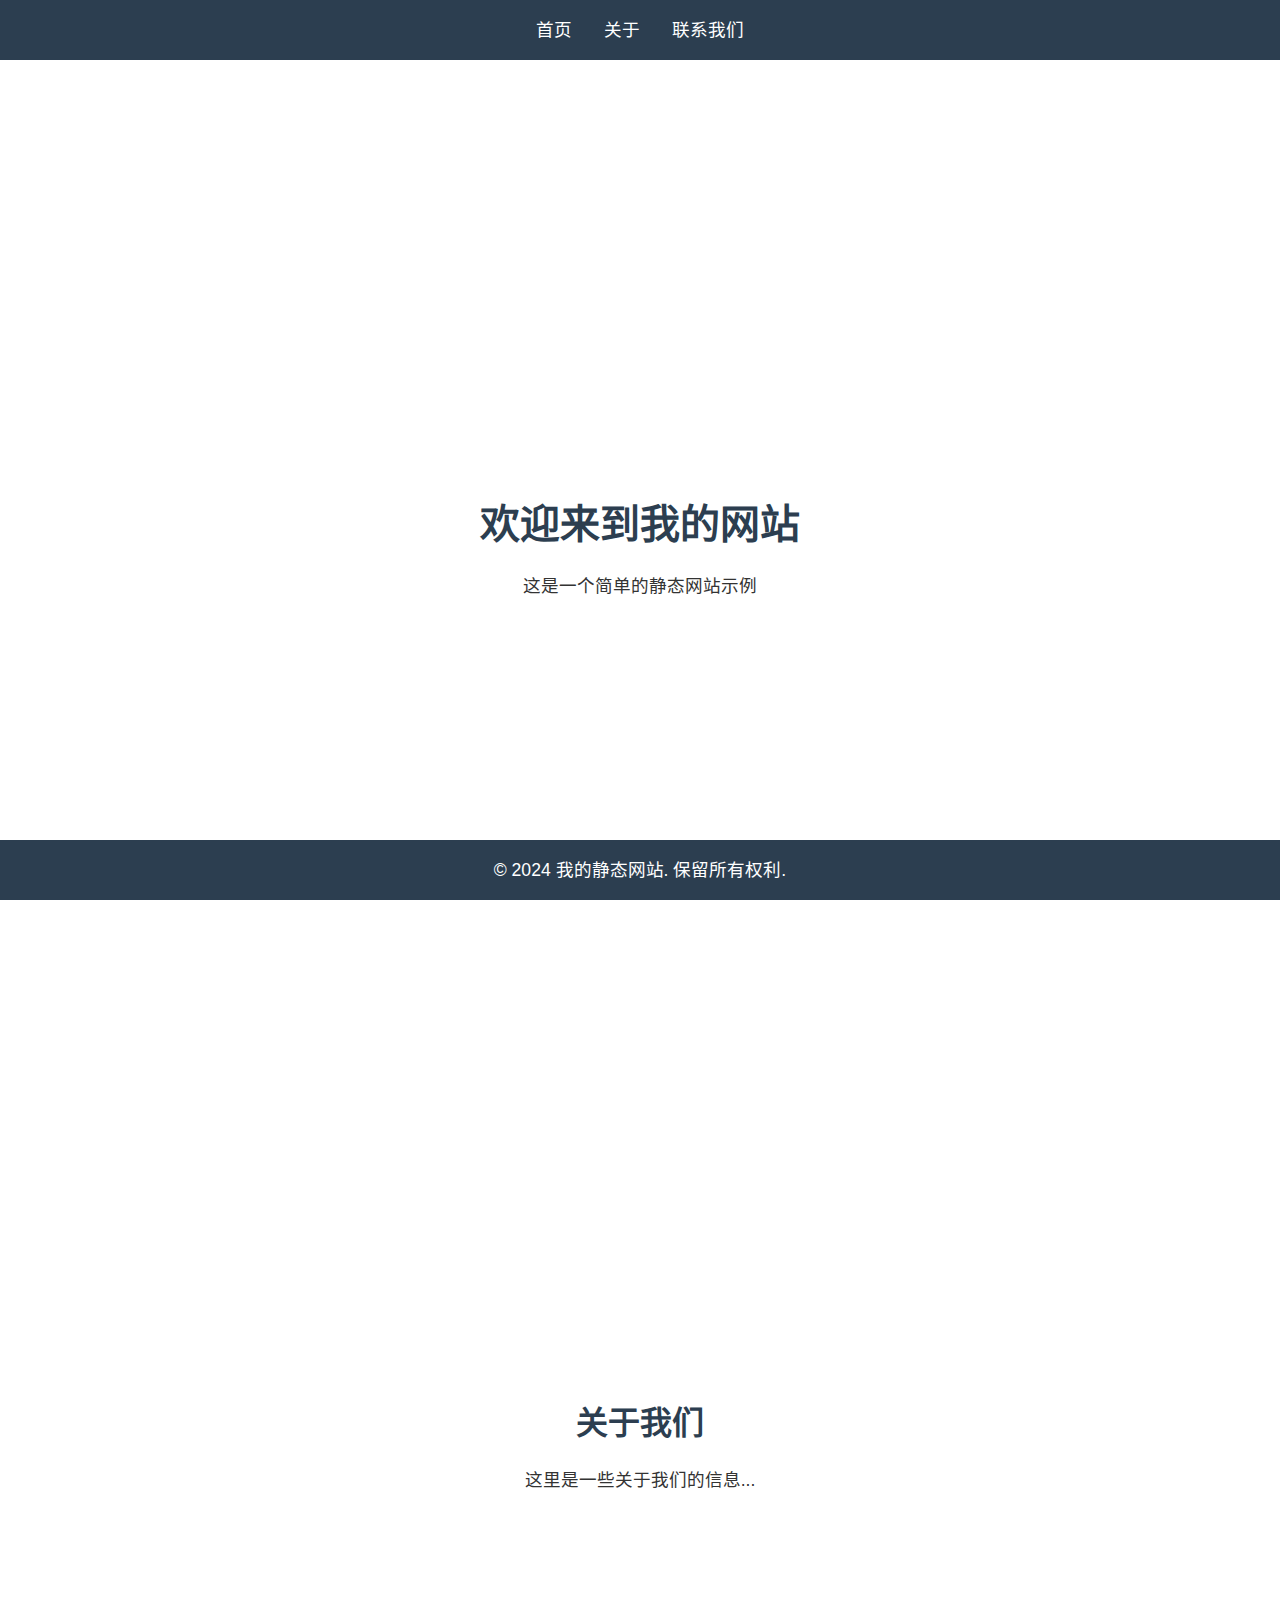
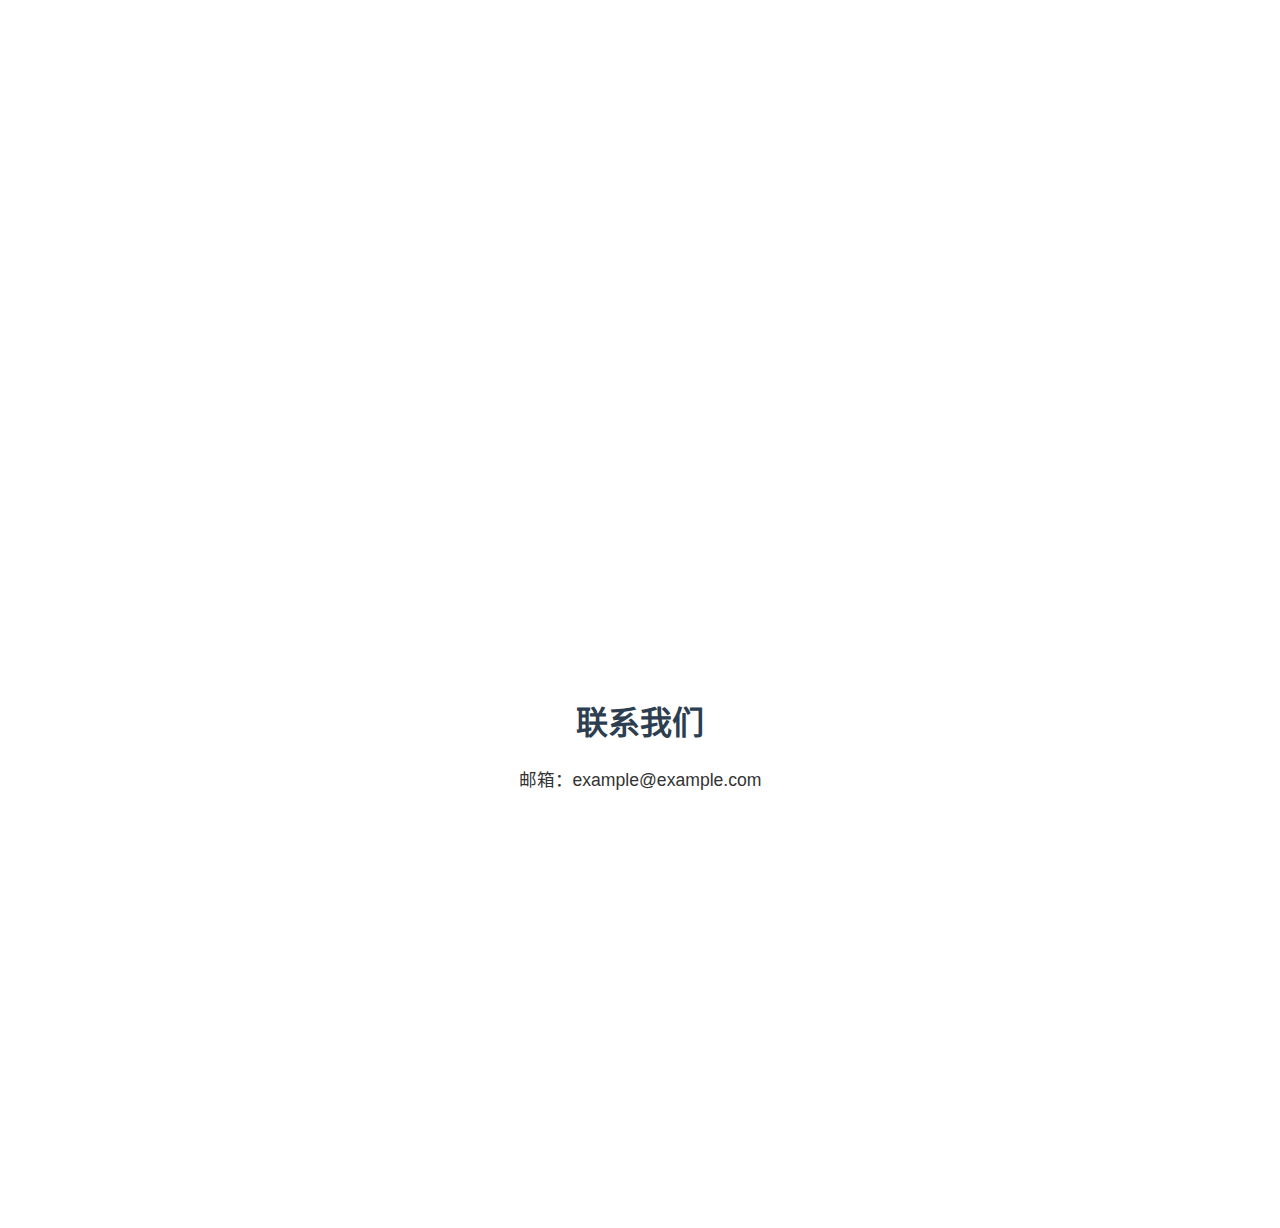
<file: index.html>
<!DOCTYPE html>
<html lang="zh-CN">
<head>
    <meta charset="UTF-8">
    <meta name="viewport" content="width=device-width, initial-scale=1.0">
    <title>我的静态网站</title>
    <link rel="stylesheet" href="styles.css">
</head>
<body>
    <header>
        <nav>
            <ul>
                <li><a href="#home">首页</a></li>
                <li><a href="#about">关于</a></li>
                <li><a href="#contact">联系我们</a></li>
            </ul>
        </nav>
    </header>

    <main>
        <section id="home">
            <h1>欢迎来到我的网站</h1>
            <p>这是一个简单的静态网站示例</p>
        </section>

        <section id="about">
            <h2>关于我们</h2>
            <p>这里是一些关于我们的信息...</p>
        </section>

        <section id="contact">
            <h2>联系我们</h2>
            <p>邮箱：example@example.com</p>
        </section>
    </main>

    <footer>
        <p>&copy; 2024 我的静态网站. 保留所有权利.</p>
    </footer>

    <script src="script.js"></script>
</body>
</html>
</file>
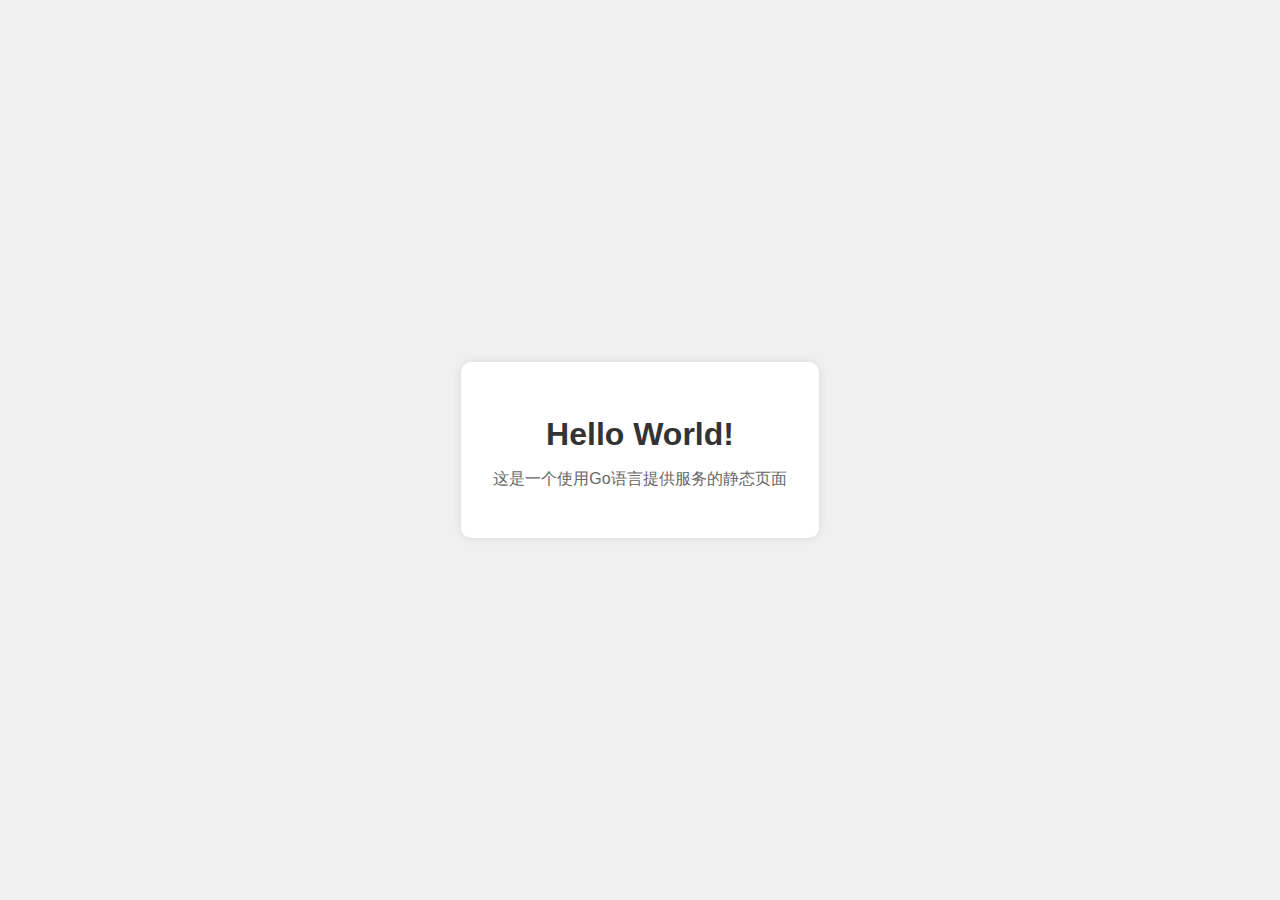
<file: static/index.html>
<!DOCTYPE html>
<html lang="zh">
<head>
    <meta charset="UTF-8">
    <meta name="viewport" content="width=device-width, initial-scale=1.0">
    <title>Hello World</title>
    <style>
        body {
            font-family: Arial, sans-serif;
            display: flex;
            justify-content: center;
            align-items: center;
            height: 100vh;
            margin: 0;
            background-color: #f0f0f0;
        }
        .container {
            text-align: center;
            padding: 2rem;
            background-color: white;
            border-radius: 10px;
            box-shadow: 0 0 10px rgba(0,0,0,0.1);
        }
        h1 {
            color: #333;
            margin-bottom: 1rem;
        }
        p {
            color: #666;
        }
    </style>
</head>
<body>
    <div class="container">
        <h1>Hello World!</h1>
        <p>这是一个使用Go语言提供服务的静态页面</p>
    </div>
</body>
</html>
</file>
<file: styles.css>
* {
    margin: 0;
    padding: 0;
    box-sizing: border-box;
}

body {
    font-family: 'Microsoft YaHei', sans-serif;
    line-height: 1.6;
    color: #333;
}

header {
    background-color: #2c3e50;
    padding: 1rem;
    position: fixed;
    width: 100%;
    top: 0;
}

nav ul {
    list-style: none;
    display: flex;
    justify-content: center;
    gap: 2rem;
}

nav a {
    color: white;
    text-decoration: none;
    font-size: 1.1rem;
    transition: color 0.3s;
}

nav a:hover {
    color: #3498db;
}

main {
    margin-top: 4rem;
    padding: 2rem;
}

section {
    padding: 4rem 0;
    min-height: 100vh;
    display: flex;
    flex-direction: column;
    justify-content: center;
    align-items: center;
    text-align: center;
}

h1 {
    font-size: 2.5rem;
    margin-bottom: 1rem;
    color: #2c3e50;
}

h2 {
    font-size: 2rem;
    margin-bottom: 1rem;
    color: #2c3e50;
}

p {
    font-size: 1.1rem;
    max-width: 600px;
    margin: 0 auto;
}

footer {
    background-color: #2c3e50;
    color: white;
    text-align: center;
    padding: 1rem;
    position: fixed;
    bottom: 0;
    width: 100%;
}
</file>
